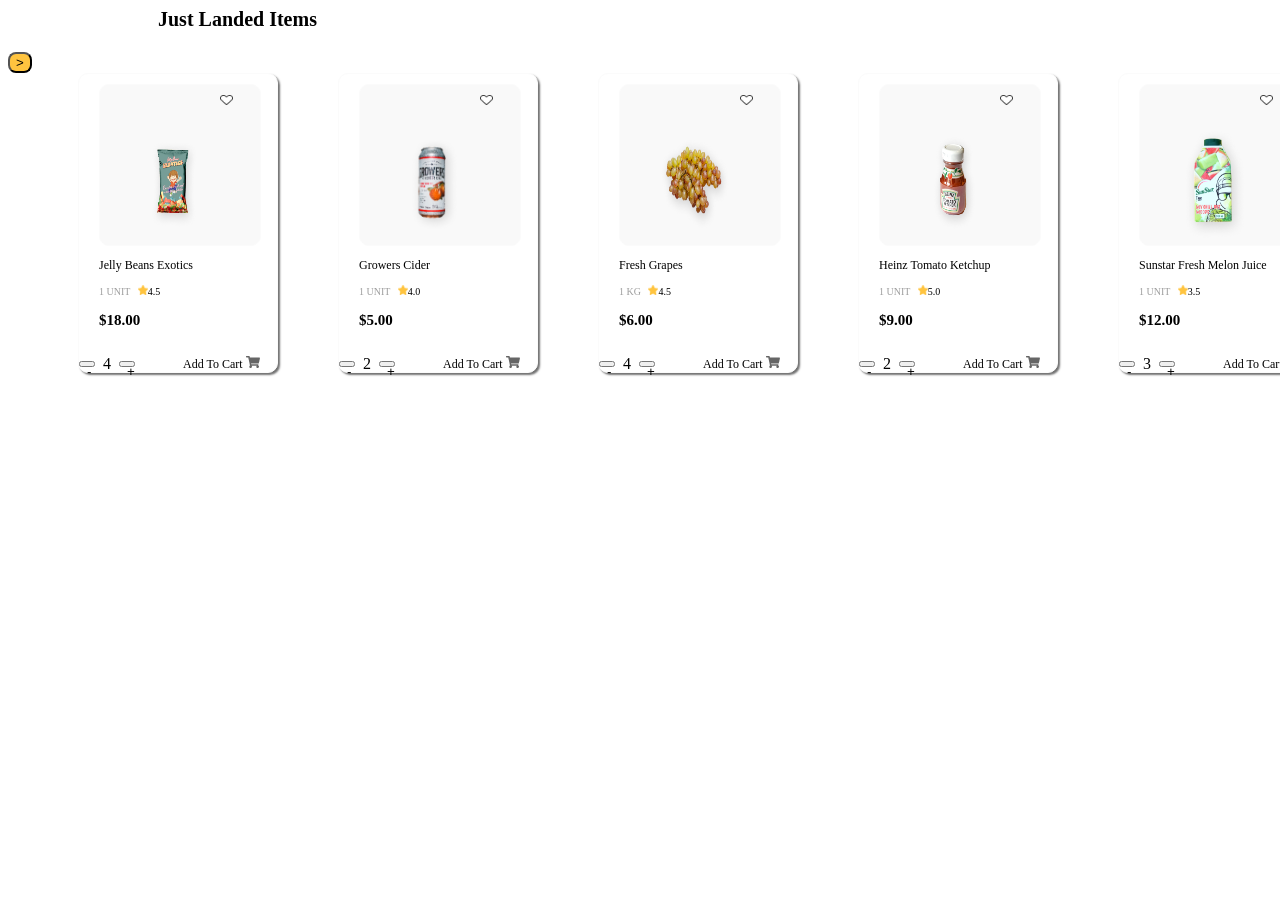
<file: index.html>
<!DOCTYPE html>
<html lang="en">
<head>
    <meta charset="UTF-8">
    <meta http-equiv="X-UA-Compatible" content="IE=edge">
    <meta name="viewport" content="width=device-width, initial-scale=1.0">
    <title>Document</title>
    <style>

.landedp1
{
font-size:20px;
font-weight:bolder;
margin-left:150px;
}

.landedp2
{
    font-size:14px;
    margin-left:1350px;

}
.landedbtn1
{
 
    background-color: white;
    border-radius:8px;
}
.landedbtn2
{
    background-color:#FFC43F;
    border-radius: 8px;
}




.rectangle10 {
margin-left:50px;
 
    column-gap: 40px;
    display:grid;
    grid-template-columns: 220px  220px   220px  220px  220px;
    grid-template-rows: 300px;
  
   
    
}

.rectangle10 .r10buttons{
    border-radius:10px;
    margin-left:20px;
    border:#FBFBFB 1px solid;
    box-shadow: 2px 2px 2px #727272;
    display:grid;
    grid-template-rows:150px 150px ;
    background-color:#FFFFFF;
 
}

.rectangle10info p
{
    text-align:left;
    margin-left:20px;

}
.rectangle10p1
{

    color: black;
    font-weight: 500;
    
    font-size:12px;
    


}


.rectangle10cart 
{
   
    display:inline-flex;
  align-items:center;
 
}

.rectangle10img

{

background-color: #F9F9F9;
    height:160px;
    width:160px;
    border:#FBFBFB 1px solid;
    border-radius:10px;
    margin-left:20px;
    margin-top:10px;
  
}
.rectangle10heart
{
    margin-left:120px;
    margin-top:10px;
    
}
.rectangle10img1
{
margin-top:10px;
margin-left:30px;
}



    </style>
</head>
<body>
    <!DOCTYPE html>
    <html lang="en">
    <head>
        <meta charset="UTF-8">
        <meta http-equiv="X-UA-Compatible" content="IE=edge">
        <meta name="viewport" content="width=device-width, initial-scale=1.0">
        <title>Document</title>
    </head>
    <body>
        <div class="Justlanded">
            <div class="Justlandeddiv">
                <span class="landedp1">
                Just Landed Items
               </span>
               <span class="landedp2">
                 <button class="landedbtn1"> < </button>
                 <button class="landedbtn2"> > </button>
               </span>

           </div>
           </div>

<div class="rectangle10">

    <div class="r10buttons">
        <div class="rectangle10grid">
                 <div class="rectangle10img">
                    <img class="rectangle10heart" src="./images/heart.png" width="13px" height="10px">
                    <img class="rectangle10img1"   src="./images/jellybeans.png" width="90px" height="130px">
                  </div>
             
                  <div class="rectangle10info">
                      <p class="rectangle10p1">Jelly Beans Exotics</p>
                      <p style="font-size:10px;color:#9D9D9D;"> 1 UNIT &nbsp; 
                       <img src="./images/star.png " width="10px" height="10px"><span style="color:black">4.5</span> 

                        </p>
               
                      <p style="font-size:15px;font-weight:bold;">$18.00</p>
                      <span class="rectangle10cart">
                        <button style="height:4px;width:4px;">-</button>&nbsp;  4  &nbsp;<button style="height:4px;width:4px">+</button>
                        &nbsp; &nbsp;  &nbsp; &nbsp; 
                        <p style="font-size:12px;">  Add To Cart <img src="./images/cart.png"></p>
               
                      </span>
                   
             
                  </div>



            </div>
            </div>



           

                <div class="r10buttons">
                    <div class="rectangle10grid">
                             <div class="rectangle10img">
                                <img class="rectangle10heart" src="./images/heart.png" width="13px" height="10px">
                                <img class="rectangle10img1"   src="./images/cider.png" width="90px" height="130px">
                              </div>
                         
                              <div class="rectangle10info">
                                  <p class="rectangle10p1">Growers Cider</p>
                                  <p style="font-size:10px;color:#9D9D9D;"> 1 UNIT &nbsp; 
                                   <img src="./images/star.png " width="10px" height="10px"><span style="color:black">4.0</span> 
            
                                    </p>
                           
                                  <p style="font-size:15px;font-weight:bold;">$5.00</p>
                                  <span class="rectangle10cart">
                                    <button style="height:4px;width:4px;">-</button>&nbsp;  2  &nbsp;<button style="height:4px;width:4px">+</button>
                                    &nbsp; &nbsp;  &nbsp; &nbsp; 
                                    <p style="font-size:12px;">  Add To Cart <img src="./images/cart.png"></p>
                           
                                  </span>
                               
                         
                              </div>
            
            
            
                        </div>
                        </div>
            




                

                            <div class="r10buttons">
                                <div class="rectangle10grid">
                                         <div class="rectangle10img">
                                            <img class="rectangle10heart" src="./images/heart.png" width="13px" height="10px" />
                                            <img class="rectangle10img1"   src="./images/grapes.png" width="90px" height="130px" />
                                          </div>
                                     
                                          <div class="rectangle10info">
                                              <p class="rectangle10p1">Fresh Grapes</p>
                                              <p style="font-size:10px;color:#9D9D9D;"> 1 KG &nbsp; 
                                               <img src="./images/star.png " width="10px" height="10px"><span style="color:black">4.5</span> 
                        
                                                </p>
                                       
                                              <p style="font-size:15px;font-weight:bold;">$6.00</p>
                                              <span class="rectangle10cart">
                                                <button style="height:4px;width:4px;">-</button>&nbsp;  4  &nbsp;<button style="height:4px;width:4px">+</button>
                                                &nbsp; &nbsp;  &nbsp; &nbsp; 
                                                <p style="font-size:12px;">  Add To Cart <img src="./images/cart.png"></p>
                                       
                                              </span>
                                           
                                     
                                          </div>
                        
                        
                        
                                    </div>
                                    </div>



                                    

                                        <div class="r10buttons">
                                            <div class="rectangle10grid">
                                                     <div class="rectangle10img">
                                                        <img class="rectangle10heart" src="./images/heart.png" width="13px" height="10px">
                                                        <img class="rectangle10img1"   src="./images/tomatoketchup.png" width="90px" height="130px">
                                                      </div>
                                                 
                                                      <div class="rectangle10info">
                                                          <p class="rectangle10p1">Heinz Tomato Ketchup</p>
                                                          <p style="font-size:10px;color:#9D9D9D;"> 1 UNIT &nbsp; 
                                                           <img src="./images/star.png " width="10px" height="10px"><span style="color:black">5.0</span> 
                                    
                                                            </p>
                                                   
                                                          <p style="font-size:15px;font-weight:bold;">$9.00</p>
                                                          <span class="rectangle10cart">
                                                            <button style="height:4px;width:4px;">-</button>&nbsp;  2  &nbsp;<button style="height:4px;width:4px">+</button>
                                                            &nbsp; &nbsp;  &nbsp; &nbsp; 
                                                            <p style="font-size:12px;">  Add To Cart <img src="./images/cart.png"></p>
                                                   
                                                          </span>
                                                       
                                                 
                                                      </div>
                                    
                                    
                                    
                                                </div>
                                                </div>
                                    
                        
                        
                        
                        


                                               

                                                    <div class="r10buttons">
                                                        <div class="rectangle10grid">
                                                                 <div class="rectangle10img">
                                                                    <img class="rectangle10heart" src="./images/heart.png" width="13px" height="10px">
                                                                    <img class="rectangle10img1"   src="./images/watermelonjuice.png" width="90px" height="130px">
                                                                  </div>
                                                             
                                                                  <div class="rectangle10info">
                                                                      <p class="rectangle10p1">Sunstar Fresh Melon Juice</p>
                                                                      <p style="font-size:10px;color:#9D9D9D;"> 1 UNIT &nbsp; 
                                                                       <img src="./images/star.png " width="10px" height="10px"><span style="color:black">3.5</span> 
                                                
                                                                        </p>
                                                               
                                                                      <p style="font-size:15px;font-weight:bold;">$12.00</p>
                                                                      <span class="rectangle10cart">
                                                                        <button style="height:4px;width:4px;">-</button>&nbsp;  3 &nbsp;<button style="height:4px;width:4px">+</button>
                                                                        &nbsp; &nbsp;  &nbsp; &nbsp; 
                                                                        <p style="font-size:12px;">  Add To Cart <img src="./images/cart.png"></p>
                                                               
                                                                      </span>
                                                                   
                                                             
                                                                  </div>
                                                
                                                
                                                
                                                            </div>
                                                            </div>
                                                
                                    
                                    
                                  
                                    
                                    
                        
                        
            
            
            
            
            



            
            




</div>








        </div>
        
    </body>
    </html>
</body>
</html>
</file>
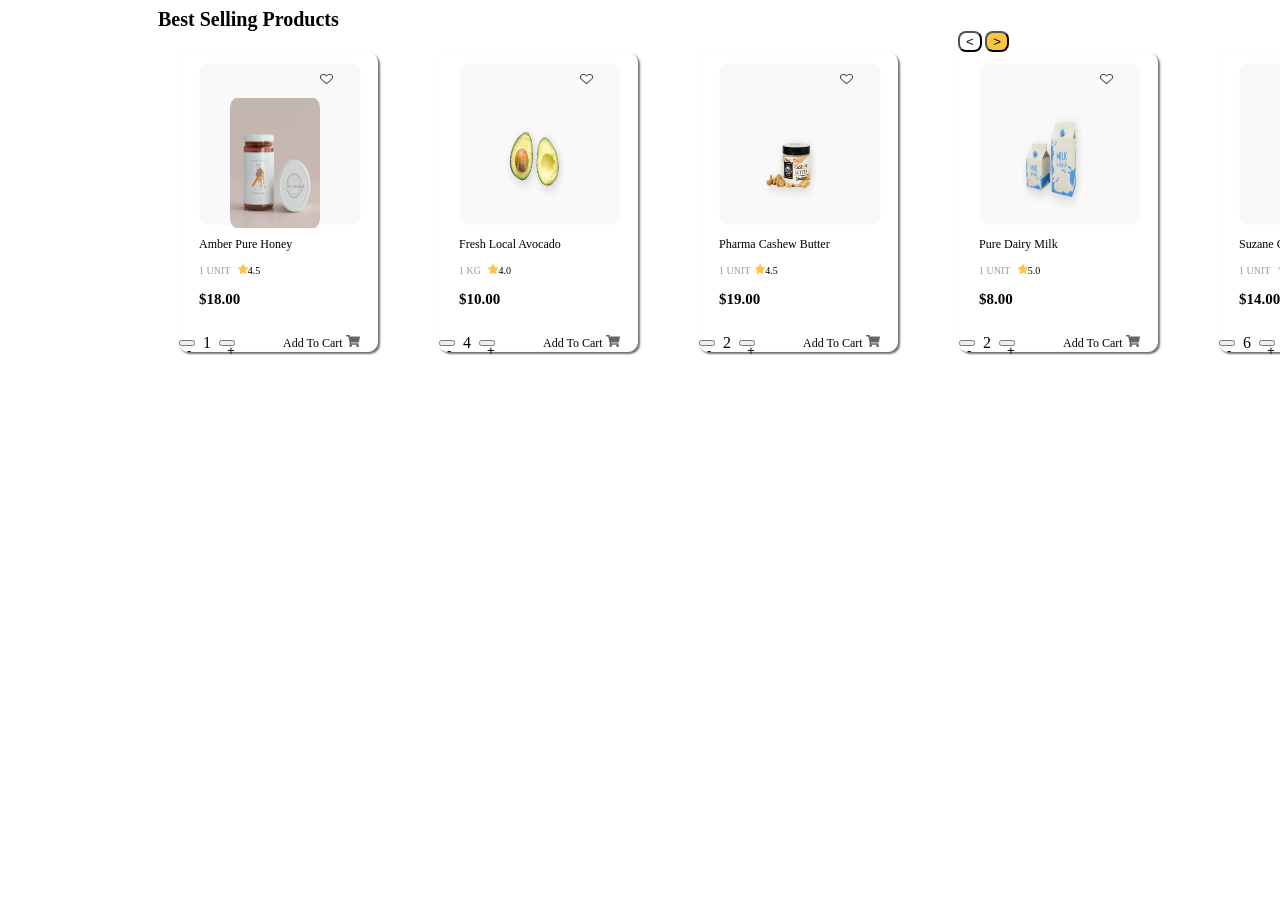
<file: Bestselling.html>
<!DOCTYPE html>
<html lang="en">
<head>
    <meta charset="UTF-8">
    <meta http-equiv="X-UA-Compatible" content="IE=edge">
    <meta name="viewport" content="width=device-width, initial-scale=1.0">
    <title>Document</title>
</head>
<body>
    <!DOCTYPE html>
    <html lang="en">
    <head>
        <meta charset="UTF-8">
        <meta http-equiv="X-UA-Compatible" content="IE=edge">
        <meta name="viewport" content="width=device-width, initial-scale=1.0">
        <title>Document</title>
        <style>

            .Bestsellling
            {
                margin-top:30px;
            }
            .Bestsellingp1
            {
            font-size:20px;
            font-weight:bolder;
            margin-left:150px;
            }
            
            .Bestsellingp2
            {
                font-size:14px;
                margin-left:950px;
            
            }
            .Bestsellingbtn1
            {
             
                background-color: white;
                border-radius:8px;
            }
            .Bestsellingbtn2
            {
                background-color:#FFC43F;
                border-radius: 8px;
            }
            

.rectangle9 {
    margin-left:150px;
     
        column-gap: 40px;
        display:grid;
        grid-template-columns: 220px  220px   220px  220px  220px;
        grid-template-rows: 300px;
      
       
        
    }
    
    .rectangle9 .r9buttons{
        border-radius:10px;
        margin-left:20px;
        border:#FBFBFB 1px solid;
        box-shadow: 2px 2px 2px #727272;
        display:grid;
        grid-template-rows:150px 150px ;
        background-color:#FFFFFF;
     
    }
    
    .rectangle9info p
    {
        text-align:left;
        margin-left:20px;
    
    }
    .rectangle9p1
    {
    
        color: black;
        font-weight: 500;
        
        font-size:12px;
        
    
    
    }
    
    
    .rectangle9cart 
    {
       
        display:inline-flex;
      align-items:center;
     
    }
    
    .rectangle9img
    
    {
    
    background-color: #F9F9F9;
        height:160px;
        width:160px;
        border:#FBFBFB 1px solid;
        border-radius:10px;
        margin-left:20px;
        margin-top:10px;
      
    }
    .rectangle9heart
    {
        margin-left:120px;
        margin-top:10px;
        
    }
    .rectangle9img1
    {
    margin-top:10px;
    margin-left:30px;
    }
    
            
        </style>
    </head>
    <body>
        <div class="Bestselling">
            <div class="Bestsellingdiv">
                <span class="Bestsellingp1">
                  Best Selling Products
               </span>
               <span class="Bestsellingp2">
                 <button class="Bestsellingbtn1"> < </button>
                 <button class="Bestsellingbtn2"> > </button>
               </span>

           </div>
 </div>
 <div class="rectangle9">

    <div class="r9buttons">
        <div class="rectangle9grid">
                 <div class="rectangle9img">
                    <img class="rectangle9heart" src="./images/heart.png" width="13px" height="10px">
                    <img class="rectangle9img1"   src="./images/Amberjar.png" width="90px" height="130px">
                  </div>
             
                  <div class="rectangle9info">
                      <p class="rectangle9p1">Amber Pure Honey</p>
                      <p style="font-size:10px;color:#9D9D9D;"> 1 UNIT &nbsp; 
                       <img src="./images/star.png " width="10px" height="10px"><span style="color:black">4.5</span> 

                        </p>
               
                      <p style="font-size:15px;font-weight:bold;">$18.00</p>
                      <span class="rectangle9cart">
                        <button style="height:4px;width:4px;">-</button>&nbsp;  1 &nbsp;<button style="height:4px;width:4px">+</button>
                        &nbsp; &nbsp;  &nbsp; &nbsp; 
                        <p style="font-size:12px;">  Add To Cart <img src="./images/cart.png"></p>
               
                      </span>
                   
             
                  </div>



            </div>
            </div>





            <div class="r9buttons">
                <div class="rectangle9grid">
                         <div class="rectangle9img">
                            <img class="rectangle9heart" src="./images/heart.png" width="13px" height="10px">
                            <img class="rectangle9img1"   src="./images/avacoda.png" width="90px" height="130px">
                          </div>
                     
                          <div class="rectangle9info">
                              <p class="rectangle9p1">Fresh Local Avocado</p>
                              <p style="font-size:10px;color:#9D9D9D;"> 1 KG &nbsp; 
                               <img src="./images/star.png " width="10px" height="10px"><span style="color:black">4.0</span> 
        
                                </p>
                       
                              <p style="font-size:15px;font-weight:bold;">$10.00</p>
                              <span class="rectangle9cart">
                                <button style="height:4px;width:4px;">-</button>&nbsp;  4 &nbsp;<button style="height:4px;width:4px">+</button>
                                &nbsp; &nbsp;  &nbsp; &nbsp; 
                                <p style="font-size:12px;">  Add To Cart <img src="./images/cart.png"></p>
                       
                              </span>
                           
                     
                          </div>
        
        
        
                    </div>
                    </div>







                    <div class="r9buttons">
                        <div class="rectangle9grid">
                                 <div class="rectangle9img">
                                    <img class="rectangle9heart" src="./images/heart.png" width="13px" height="10px">
                                    <img class="rectangle9img1"   src="./images/cashewnuts.png" width="90px" height="130px">
                                  </div>
                             
                                  <div class="rectangle9info">
                                      <p class="rectangle9p1">Pharma Cashew Butter</p>
                                      <p style="font-size:10px;color:#9D9D9D;"> 1 UNIT&nbsp; 
                                       <img src="./images/star.png " width="10px" height="10px"><span style="color:black">4.5</span> 
                
                                        </p>
                               
                                      <p style="font-size:15px;font-weight:bold;">$19.00</p>
                                      <span class="rectangle9cart">
                                        <button style="height:4px;width:4px;">-</button>&nbsp;  2 &nbsp;<button style="height:4px;width:4px">+</button>
                                        &nbsp; &nbsp;  &nbsp; &nbsp; 
                                        <p style="font-size:12px;">  Add To Cart <img src="./images/cart.png"></p>
                               
                                      </span>
                                   
                             
                                  </div>
                
                
                
                            </div>
                            </div>








                            <div class="r9buttons">
                                <div class="rectangle9grid">
                                         <div class="rectangle9img">
                                            <img class="rectangle9heart" src="./images/heart.png" width="13px" height="10px">
                                            <img class="rectangle9img1"   src="./images/milk.png" width="90px" height="130px">
                                          </div>
                                     
                                          <div class="rectangle9info">
                                              <p class="rectangle9p1">Pure Dairy Milk</p>
                                              <p style="font-size:10px;color:#9D9D9D;"> 1 UNIT &nbsp; 
                                               <img src="./images/star.png " width="10px" height="10px"><span style="color:black">5.0</span> 
                        
                                                </p>
                                       
                                              <p style="font-size:15px;font-weight:bold;">$8.00</p>
                                              <span class="rectangle9cart">
                                                <button style="height:4px;width:4px;">-</button>&nbsp;  2 &nbsp;<button style="height:4px;width:4px">+</button>
                                                &nbsp; &nbsp;  &nbsp; &nbsp; 
                                                <p style="font-size:12px;">  Add To Cart <img src="./images/cart.png"></p>
                                       
                                              </span>
                                           
                                     
                                          </div>
                        
                        
                        
                                    </div>
                                    </div>
                
                
                
                
                
                                    <div class="r9buttons">
                                        <div class="rectangle9grid">
                                                 <div class="rectangle9img">
                                                    <img class="rectangle9heart" src="./images/heart.png" width="13px" height="10px">
                                                    <img class="rectangle9img1"   src="./images/cupcakes.png" width="90px" height="130px">
                                                  </div>
                                             
                                                  <div class="rectangle9info">
                                                      <p class="rectangle9p1">Suzane Creamy Cupcake</p>
                                                      <p style="font-size:10px;color:#9D9D9D;"> 1 UNIT &nbsp; 
                                                       <img src="./images/star.png " width="10px" height="10px"><span style="color:black">3.5</span> 
                                
                                                        </p>
                                               
                                                      <p style="font-size:15px;font-weight:bold;">$14.00</p>
                                                      <span class="rectangle9cart">
                                                        <button style="height:4px;width:4px;">-</button>&nbsp;  6 &nbsp;<button style="height:4px;width:4px">+</button>
                                                        &nbsp; &nbsp;  &nbsp; &nbsp; 
                                                        <p style="font-size:12px;">  Add To Cart <img src="./images/cart.png"></p>
                                               
                                                      </span>
                                                   
                                             
                                                  </div>
                                
                                
                                
                                            </div>
                                            </div>
                        
                        
                        
                        
                        
                        
                
        
        
        
        
        
        
            






 </div>
        
    </body>
    </html>
</body>
</html>
</file>
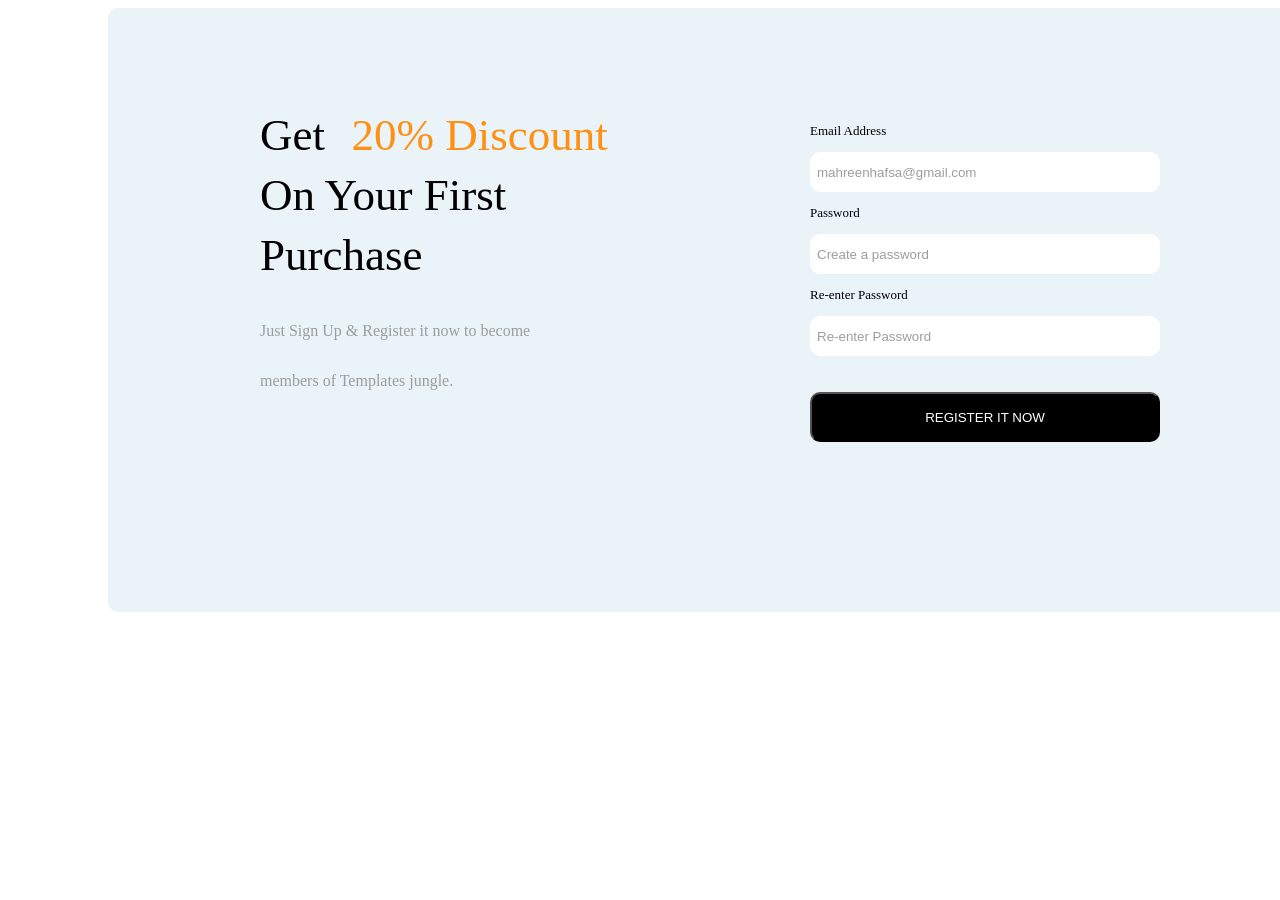
<file: discountlogin.html>
<!DOCTYPE html>
<html lang="en">
<head>
    <meta charset="UTF-8">
    <meta http-equiv="X-UA-Compatible" content="IE=edge">
    <meta name="viewport" content="width=device-width, initial-scale=1.0">
    <title>Document</title><style>

        .Discountlogin{
            margin-left:100px;
            border-radius:10px;
            
border:#E9F3F8 2px solid;
            width:1200px;
            display:grid;
            grid-template-columns: 600px 600px;
            grid-template-rows: 600px;
            background-color: #E9F3F8;
        }
    .discountloginsection .discountbtn
    {
        
        text-align:left;
     height:40px;
     width:350px;
     background-color: white;
     color: #9d9d9d;
     border:white 1px solid;
     border-radius:10px;

    }
    .discountloginsection p{
        font-weight:100;
        font-size:13px;
    }
.discountbutton 
{
    text-align:center;
    background-color: black;
    color:white;
    height:50px;
     width:350px;
     border-radius:10px;
}
   
.discountloginsection 
{
    margin-left:100px;
    margin-top:100px;
}
.discountpara4
{
    font-size:16px;
    color:#9d9d9d;
    font-weight:100px;

}
.discountpara1
{
    font-size:45px;
    
}
.discountpara2
{
    color:rgba(255, 136, 0, 0.927);

    font-size:45px;
}

.discountpara3
{
    font-size:45px;
}
.discoundpara
{
    margin-top:100px;
    line-height:50px;
    margin-left:150px;
}
</style>
</head>
<body>
    <div class="Discountlogin">
        <div class="discoundpara">
            <span class="discountpara1">Get &nbsp;</span> <span class="discountpara2">20% Discount  &nbsp; &nbsp;</span><span class="discountpara3">
                On Your First <br/>Purchase
            </span>
            <p class="discountpara4">Just Sign Up & Register it now to become <br/>members of Templates jungle.</p>
        </div>



        <div class="discountloginsection">
          <p>Email Address</p>
            <button class="discountbtn"> mahreenhafsa@gmail.com</button><br/>
            <p>Password</p>
            <button class="discountbtn"> Create a password</button><br/>
            <p>Re-enter Password</p>
            <button class=" discountbtn"> Re-enter Password</button><br/>
            <br/><br/>

            <button class="discountbutton">REGISTER IT NOW</button>
        </div>
    </div>
</body>
</html>
</file>
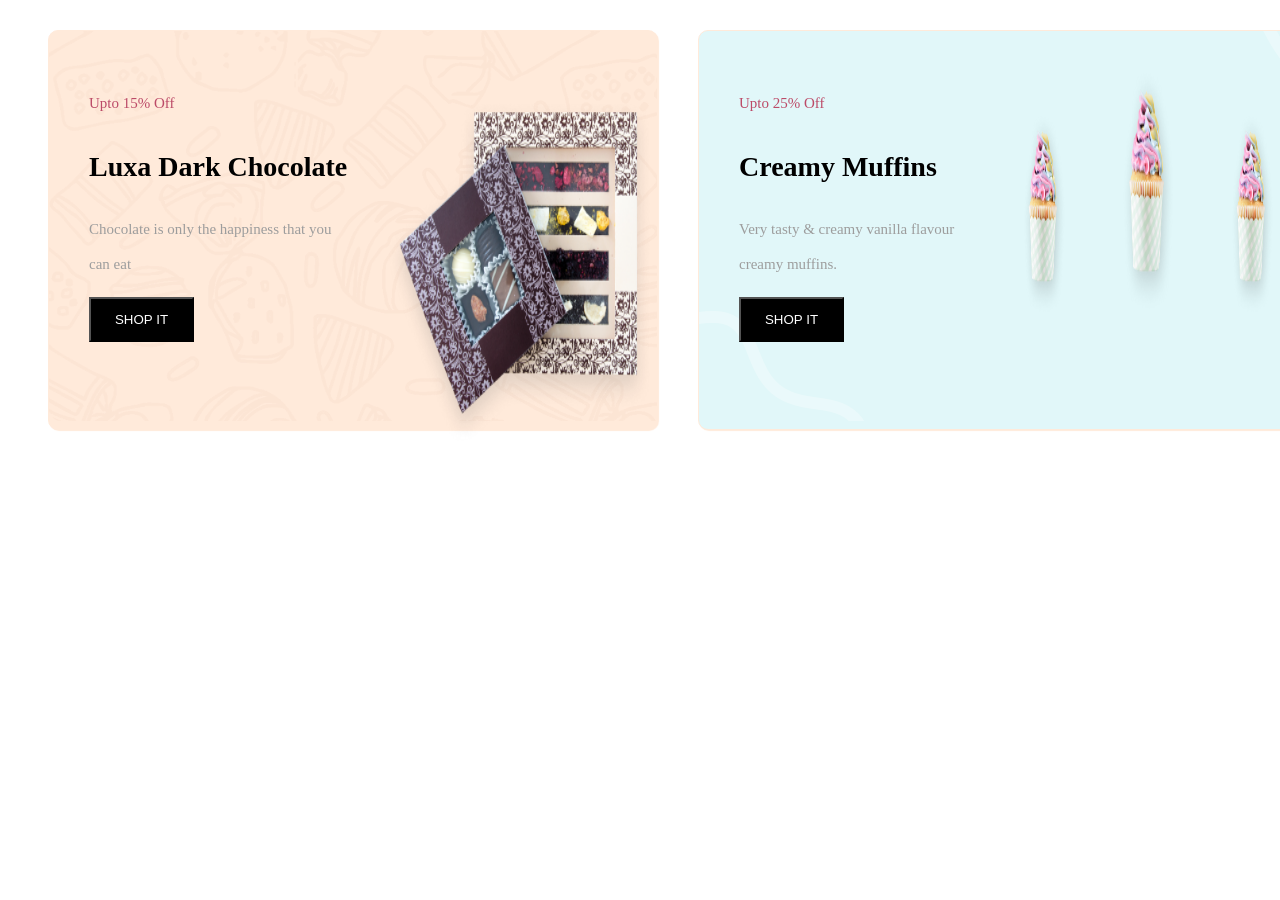
<file: luxadark.html>
<!DOCTYPE html>
<html lang="en">
<head>
    <meta charset="UTF-8">
    <meta http-equiv="X-UA-Compatible" content="IE=edge">
    <meta name="viewport" content="width=device-width, initial-scale=1.0">
    <title>Document</title>
    <style>
        .darkmuffins
        {
           margin-top:30px;
            background-image: url(./images/darkleavesbg.png);
            background-position:left;
          
            background-repeat: no-repeat;
            rotation:-34.91deg;
            display:grid;
            grid-template-columns: 650px 650px;
            grid-template-rows:400px;
            background-image: url(./);
            


        }
        .darkchoco

        {
            margin-left:40px;
            background-image: url(./images/darkchocobg.png);
            background-color: #FFEADA;
             border-radius:10px;
             box-shadow:#FFEADA 1px 1px 1px;
            
            display:grid;
            grid-template-columns:300px 300px;
            border:#FFEADA 1px solid;
      
            background-repeat: no-repeat;
            background-position: cover;

        }
        .darkchocodiv1
        {
            line-height: 35px;
          
            margin-top:40px;
            margin-left:40px;
        }
        .darkchocobutton
        {
            color:white;
            background-color: black;
            height:45px;
            width:105px;
            text-align: center;
           
        }
        .darkchocop1
        {
            color: #BC4B68;
            font-size:15px;
          font-family: Garamond;
           
        }
        .darkchocop2
        {
            color:black;
            font-size:28px;
            font-weight:600;

        }
        .darkchocop3
        {
            color:#9D9D9D;
            font-size:15px;

        }
        
.darkchocodiv2{

margin-bottom:50px;
}








.creamymuffins
{
    background-image: url(./images/muffinsbg.png);
    background-color:#E1F7F9;
     border-radius:10px;
     box-shadow:#FFEADA 1px 1px 1px;
    margin-left:40px;
    display:grid;
    grid-template-columns:300px 300px;
    border:#FFEADA 1px solid;

    background-repeat: no-repeat;
    background-position: cover;

}
.muffinsdiv1
{
    line-height: 35px;
  
    margin-top:40px;
    margin-left:40px;
}
.muffinsbutton
{
    color:white;
    background-color: black;
    height:45px;
    width:105px;
    text-align: center;
   
}
.muffinsp1
{
    color: #BC4B68;
    font-size:15px;
  font-family: Garamond;
   
}
.muffinsp2
{
    color:black;
    font-size:28px;
    font-weight:600;

}
.muffinsp3
{
    color:#9D9D9D;
    font-size:15px;

}


.muffinimg3
{
 rotation:-1.58 deg;
}
.muffinimg2
{
  rotation:2.11 deg;
}

    </style>
</head>
<body>
<div class="darkmuffins">
    <div class="darkchoco">

        <div class="darkchocodiv1">


            <p class="darkchocop1">Upto 15% Off</p>
            <p class="darkchocop2">Luxa Dark Chocolate</p>
            <p class="darkchocop3">Chocolate is only the happiness that you can eat</p>
            <button class="darkchocobutton">SHOP IT</button>


        </div>

        <div class="darkchocodiv2">

            <img src="./images/darkchocobox.png" width="350px" height="450px"  >
        </div>





    </div>

    <div class="creamymuffins">



        <div class="muffinsdiv1">


            <p class="muffinsp1">Upto 25% Off</p>
            <p class="muffinsp2">Creamy Muffins</p>
            <p class="muffinsp3">Very tasty & creamy vanilla flavour creamy muffins.</p>
            <button class="muffinsbutton">SHOP IT</button>


        </div>

        <div class="muffinsdiv2">

            <img  class="muffinimg1" src="./images/cupcakes.png" width="90px" height="250px">
            <img class="muffinimg2" src="./images/cupcakes.png" width="110px" height="300px">
            <img   class="muffinimg3" src="./images/cupcakes.png" width="90px" height="250px">

        

            
        </div>


    </div>
</div>
    
</body>
</html>
</file>
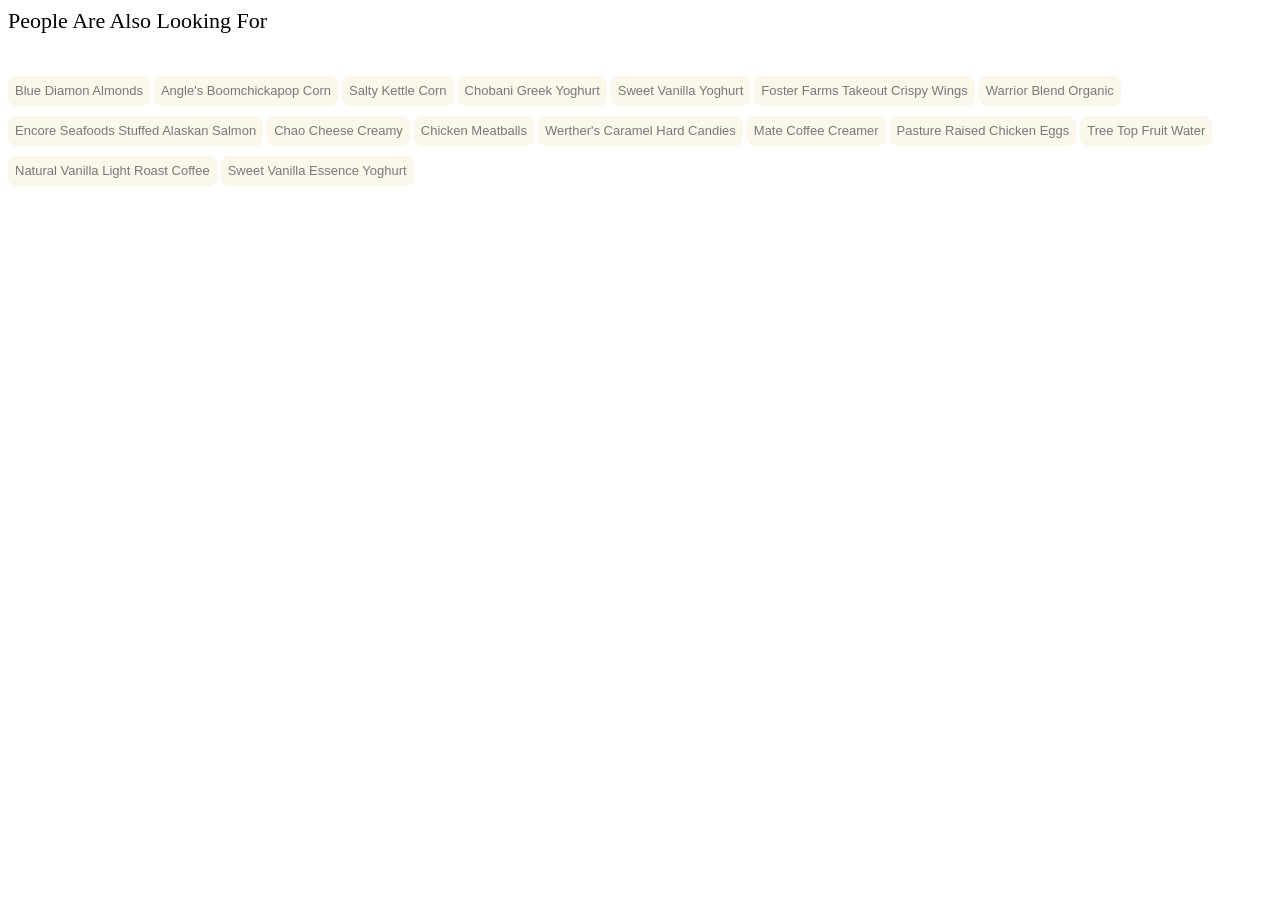
<file: related.html>
<!DOCTYPE html>
<html lang="en">
<head>
    <meta charset="UTF-8">
    <meta http-equiv="X-UA-Compatible" content="IE=edge">
    <meta name="viewport" content="width=device-width, initial-scale=1.0">
    <title>Document</title>
    <style>
        .relatedp1
        {
            font-size:22px;
            font-weight:500;
        }
        .relatedbuttons

{
    line-height:40px;
}        .relatedbuttons button
        {
            background-color: #FCF7EB;
            height:30px;
            font-size:13px;
            color:#7a7878;
            border:1px solid  #FCF7EB;
            border-radius:8px;
           
        }
    </style>
</head>
<body>
    
    <div class="related">
        <div class="relatedp1">
            People Are Also Looking For 
        </div>
        <br/><br/>
         <div class="relatedbuttons">
            <button>Blue Diamon Almonds</button>
            <button> Angle's Boomchickapop Corn</button>
            <button>Salty Kettle Corn </button>
            <button>Chobani Greek Yoghurt</button>
            <button>Sweet Vanilla Yoghurt</button>
            <button>Foster Farms Takeout Crispy Wings</button>
            <button>Warrior Blend Organic</button>
            <button>Encore Seafoods Stuffed Alaskan Salmon</button>
            <button>Chao Cheese Creamy</button>
            <button>Chicken Meatballs</button>
            <button>Werther's Caramel Hard Candies</button>
             <button>Mate Coffee Creamer</button> 
             <button>Pasture Raised Chicken Eggs</button>
              <button>Tree Top Fruit Water</button>
             <button>Natural Vanilla Light Roast Coffee</button>
             <button>Sweet Vanilla Essence Yoghurt</button>







         </div>



    </div>
</body>
</html>
</file>
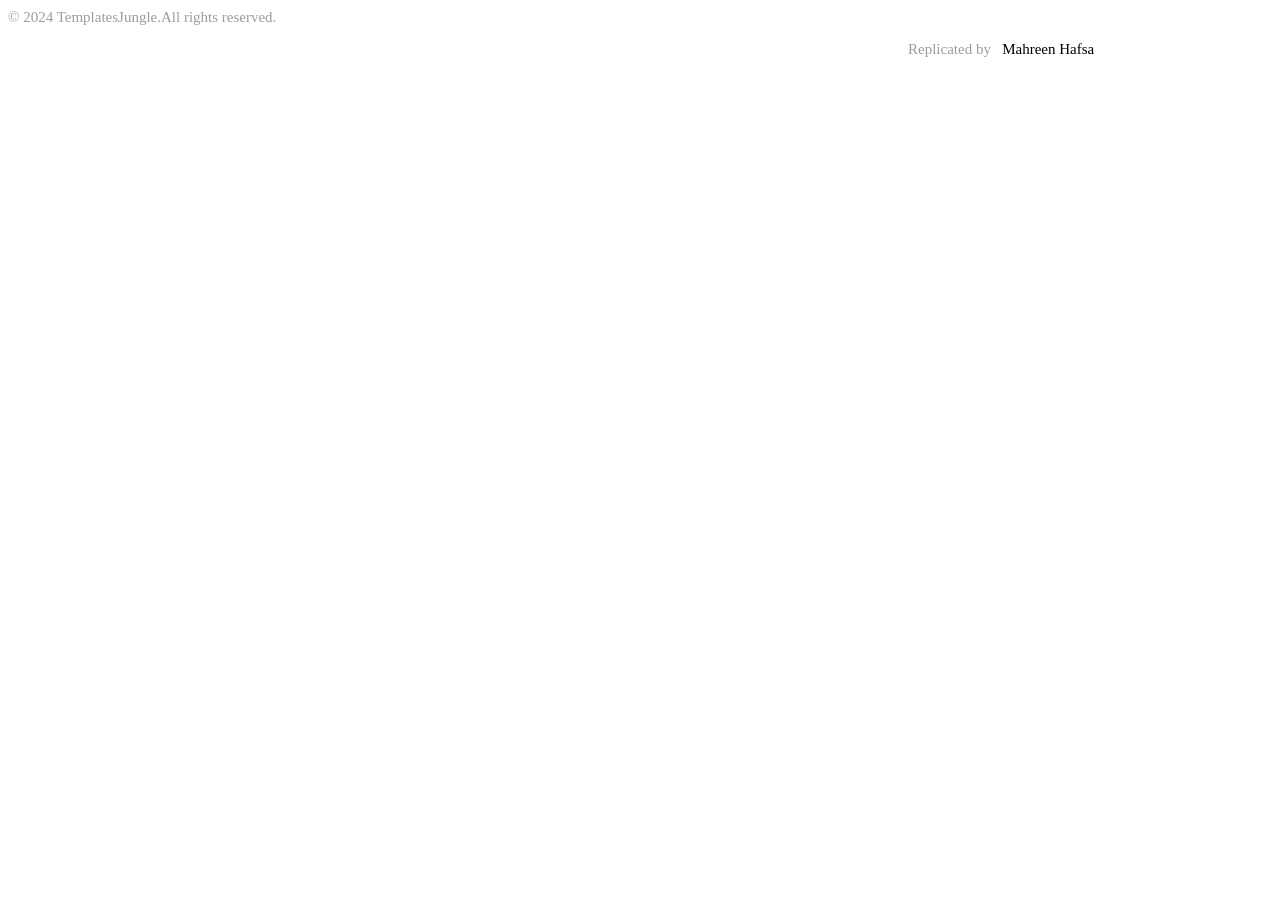
<file: shopfaster.html>
<!DOCTYPE html>
<html lang="en">
<head>
    <meta charset="UTF-8">
    <meta http-equiv="X-UA-Compatible" content="IE=edge">
    <meta name="viewport" content="width=device-width, initial-scale=1.0">
    <title>Document</title>
    <style>
    .footerspan
    {
        display: inline-flex;
        
    }
    .footerspan1
    {
        font-size:15px;
        display: inline-flex;
    }
    .footerspan2
    { font-size:15px;
        display: inline-flex;
        margin-left:900px;
    }


    </style>
</head>
<body>

    <div class="footerfoodmart">
        <span class="footerspan">
          
            <span  class="footerspan1" style="color:#9D9D9D">&copy; 2024 TemplatesJungle.All rights reserved.</span>
  </span>
  
            <span class="footerspan2">
     <p style="color:#9D9D9D">Replicated by</p> &nbsp; &nbsp;
     <p >Mahreen Hafsa</p>
     </span>
     
       
    </div>
</body>
</html>
</file>
